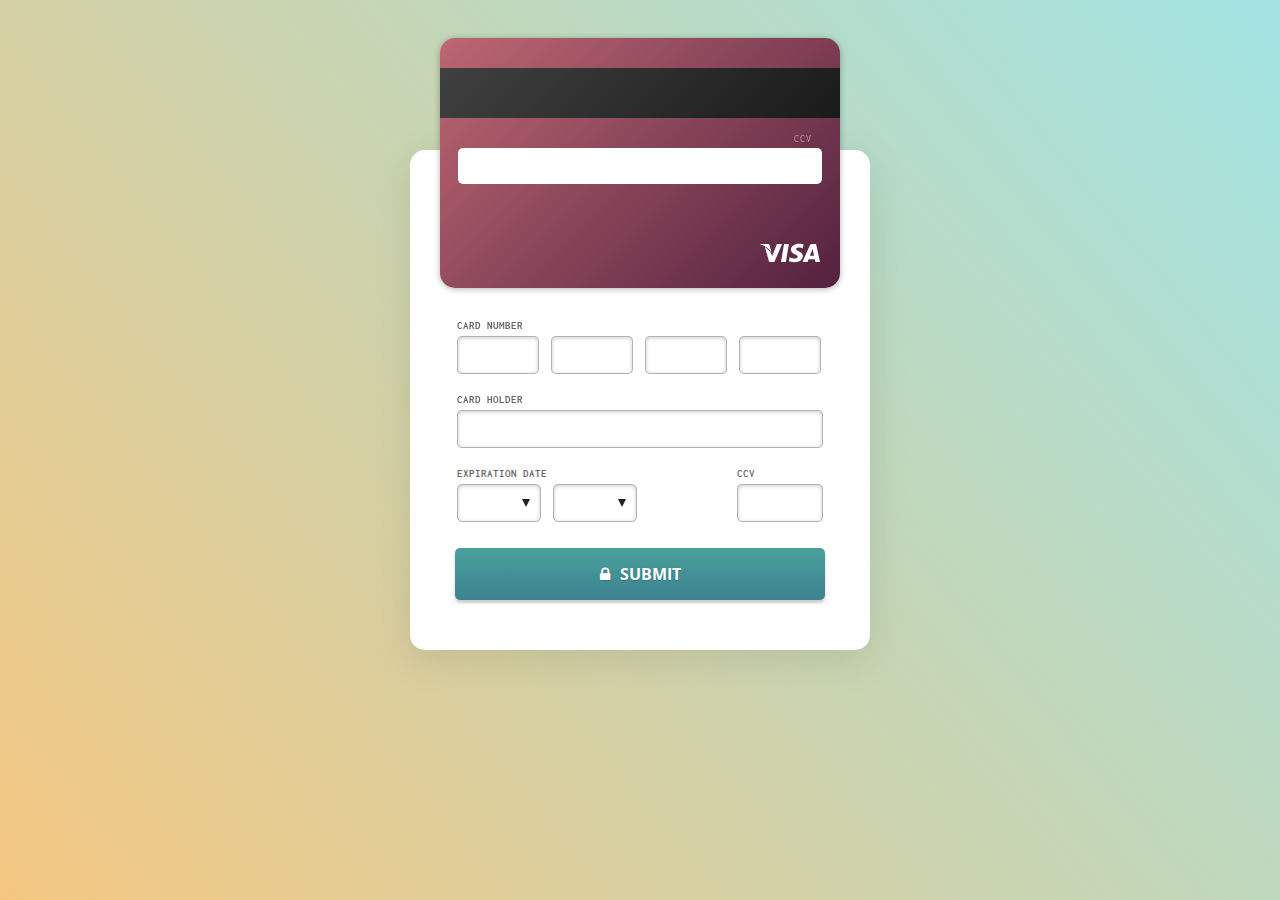
<file: chec/index.html>
<!DOCTYPE html>
<html >
  <head>
    <meta charset="UTF-8">
    <title>Daily UI #002: Credit Card Checkout</title>
    
    
    <link rel="stylesheet" href="css/normalize.css">

    <link rel='stylesheet prefetch' href='https://fonts.googleapis.com/css?family=Inconsolata'>
<link rel='stylesheet prefetch' href='https://fonts.googleapis.com/css?family=Open+Sans'>
<link rel='stylesheet prefetch' href='https://maxcdn.bootstrapcdn.com/font-awesome/4.5.0/css/font-awesome.min.css'>

        <link rel="stylesheet" href="css/style.css">

    
    
    
  </head>

  <body>

    <!--

Follow me on
Dribbble: https://dribbble.com/supahfunk
Twitter: https://twitter.com/supahfunk
Codepen: http://codepen.io/supah/

This example is just for fun.
I realized it for the dailyui challenge
https://dailyui.co/

Fork it if you want, it's free, but I apreciate credits or a retweet

Enjoy :)

-->
<div class="checkout">
  <div class="credit-card-box">
    <div class="flip">
      <div class="front">
        <div class="chip"></div>
        <div class="logo">
          <svg version="1.1" id="visa" xmlns="http://www.w3.org/2000/svg" xmlns:xlink="http://www.w3.org/1999/xlink" x="0px" y="0px"
               width="47.834px" height="47.834px" viewBox="0 0 47.834 47.834" style="enable-background:new 0 0 47.834 47.834;">
            <g>
              <g>
                <path d="M44.688,16.814h-3.004c-0.933,0-1.627,0.254-2.037,1.184l-5.773,13.074h4.083c0,0,0.666-1.758,0.817-2.143
                         c0.447,0,4.414,0.006,4.979,0.006c0.116,0.498,0.474,2.137,0.474,2.137h3.607L44.688,16.814z M39.893,26.01
                         c0.32-0.819,1.549-3.987,1.549-3.987c-0.021,0.039,0.317-0.825,0.518-1.362l0.262,1.23c0,0,0.745,3.406,0.901,4.119H39.893z
                         M34.146,26.404c-0.028,2.963-2.684,4.875-6.771,4.875c-1.743-0.018-3.422-0.361-4.332-0.76l0.547-3.193l0.501,0.228
                         c1.277,0.532,2.104,0.747,3.661,0.747c1.117,0,2.313-0.438,2.325-1.393c0.007-0.625-0.501-1.07-2.016-1.77
                         c-1.476-0.683-3.43-1.827-3.405-3.876c0.021-2.773,2.729-4.708,6.571-4.708c1.506,0,2.713,0.31,3.483,0.599l-0.526,3.092
                         l-0.351-0.165c-0.716-0.288-1.638-0.566-2.91-0.546c-1.522,0-2.228,0.634-2.228,1.227c-0.008,0.668,0.824,1.108,2.184,1.77
                         C33.126,23.546,34.163,24.783,34.146,26.404z M0,16.962l0.05-0.286h6.028c0.813,0.031,1.468,0.29,1.694,1.159l1.311,6.304
                         C7.795,20.842,4.691,18.099,0,16.962z M17.581,16.812l-6.123,14.239l-4.114,0.007L3.862,19.161
                         c2.503,1.602,4.635,4.144,5.386,5.914l0.406,1.469l3.808-9.729L17.581,16.812L17.581,16.812z M19.153,16.8h3.89L20.61,31.066
                         h-3.888L19.153,16.8z"/>
              </g>
            </g>
          </svg>
        </div>
        <div class="number"></div>
        <div class="card-holder">
          <label>Card holder</label>
          <div></div>
        </div>
        <div class="card-expiration-date">
          <label>Expires</label>
          <div></div>
        </div>
      </div>
      <div class="back">
        <div class="strip"></div>
        <div class="logo">
          <svg version="1.1" id="visa" xmlns="http://www.w3.org/2000/svg" xmlns:xlink="http://www.w3.org/1999/xlink" x="0px" y="0px"
               width="47.834px" height="47.834px" viewBox="0 0 47.834 47.834" style="enable-background:new 0 0 47.834 47.834;">
            <g>
              <g>
                <path d="M44.688,16.814h-3.004c-0.933,0-1.627,0.254-2.037,1.184l-5.773,13.074h4.083c0,0,0.666-1.758,0.817-2.143
                         c0.447,0,4.414,0.006,4.979,0.006c0.116,0.498,0.474,2.137,0.474,2.137h3.607L44.688,16.814z M39.893,26.01
                         c0.32-0.819,1.549-3.987,1.549-3.987c-0.021,0.039,0.317-0.825,0.518-1.362l0.262,1.23c0,0,0.745,3.406,0.901,4.119H39.893z
                         M34.146,26.404c-0.028,2.963-2.684,4.875-6.771,4.875c-1.743-0.018-3.422-0.361-4.332-0.76l0.547-3.193l0.501,0.228
                         c1.277,0.532,2.104,0.747,3.661,0.747c1.117,0,2.313-0.438,2.325-1.393c0.007-0.625-0.501-1.07-2.016-1.77
                         c-1.476-0.683-3.43-1.827-3.405-3.876c0.021-2.773,2.729-4.708,6.571-4.708c1.506,0,2.713,0.31,3.483,0.599l-0.526,3.092
                         l-0.351-0.165c-0.716-0.288-1.638-0.566-2.91-0.546c-1.522,0-2.228,0.634-2.228,1.227c-0.008,0.668,0.824,1.108,2.184,1.77
                         C33.126,23.546,34.163,24.783,34.146,26.404z M0,16.962l0.05-0.286h6.028c0.813,0.031,1.468,0.29,1.694,1.159l1.311,6.304
                         C7.795,20.842,4.691,18.099,0,16.962z M17.581,16.812l-6.123,14.239l-4.114,0.007L3.862,19.161
                         c2.503,1.602,4.635,4.144,5.386,5.914l0.406,1.469l3.808-9.729L17.581,16.812L17.581,16.812z M19.153,16.8h3.89L20.61,31.066
                         h-3.888L19.153,16.8z"/>
              </g>
            </g>
          </svg>

        </div>
        <div class="ccv">
          <label>CCV</label>
          <div></div>
        </div>
      </div>
    </div>
  </div>
  <form class="form" autocomplete="off" novalidate>
    <fieldset>
      <label for="card-number">Card Number</label>
      <input type="num" id="card-number" class="input-cart-number" maxlength="4" />
      <input type="num" id="card-number-1" class="input-cart-number" maxlength="4" />
      <input type="num" id="card-number-2" class="input-cart-number" maxlength="4" />
      <input type="num" id="card-number-3" class="input-cart-number" maxlength="4" />
    </fieldset>
    <fieldset>
      <label for="card-holder">Card holder</label>
      <input type="text" id="card-holder" />
    </fieldset>
    <fieldset class="fieldset-expiration">
      <label for="card-expiration-month">Expiration date</label>
      <div class="select">
        <select id="card-expiration-month">
          <option></option>
          <option>01</option>
          <option>02</option>
          <option>03</option>
          <option>04</option>
          <option>05</option>
          <option>06</option>
          <option>07</option>
          <option>08</option>
          <option>09</option>
          <option>10</option>
          <option>11</option>
          <option>12</option>
        </select>
      </div>
      <div class="select">
        <select id="card-expiration-year">
          <option></option>
          <option>2016</option>
          <option>2017</option>
          <option>2018</option>
          <option>2019</option>
          <option>2020</option>
          <option>2021</option>
          <option>2022</option>
          <option>2023</option>
          <option>2024</option>
          <option>2025</option>
        </select>
      </div>
    </fieldset>
    <fieldset class="fieldset-ccv">
      <label for="card-ccv">CCV</label>
      <input type="text" id="card-ccv" maxlength="3" />
    </fieldset>
    <button class="btn"><i class="fa fa-lock"></i> submit</button>
  </form>
</div>
    <script src='http://cdnjs.cloudflare.com/ajax/libs/jquery/2.1.3/jquery.min.js'></script>

        <script src="js/index.js"></script>

    
    
    
  </body>
</html>
</file>
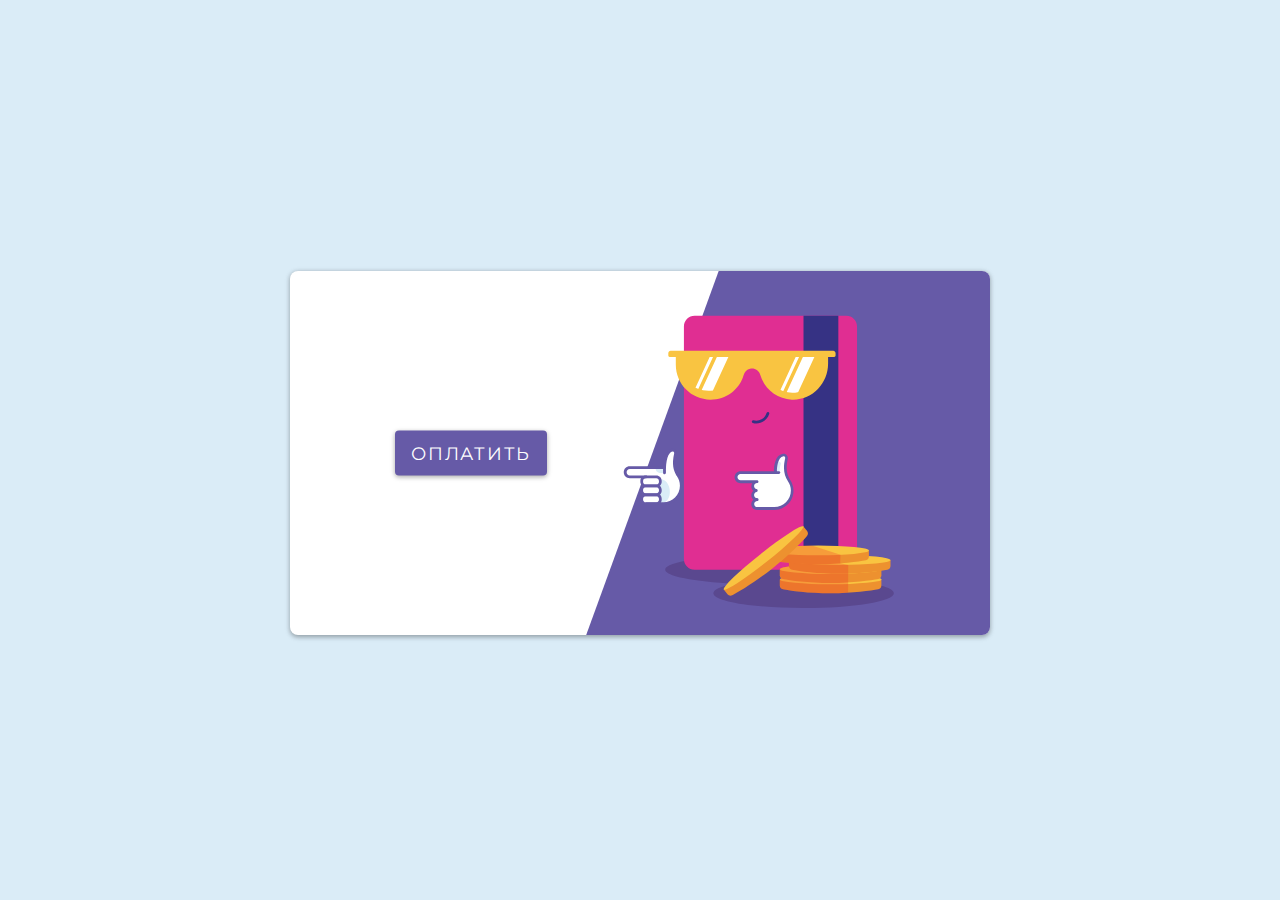
<file: check/index.html>
<!DOCTYPE html>
<html >
  <head>
    <meta charset="UTF-8">
    <title>CryptX</title>
    <link href="https://fonts.googleapis.com/css?family=Montserrat:700" rel="stylesheet">
    
    <link rel="stylesheet" href="css/normalize.css">

    
        <link rel="stylesheet" href="css/style.css">

    
    
    
  </head>

  <body>

    <!-- Included from http://codepen.io/alexzaworski/pen/b8db19494e266b36923ed9231645a6a5 -->     <div class="center">
  <h1></h1>
  <div class="wrapper">
    <button class="checkout">Оплатить</button>
    <div class="card-wrap">
      <div class="card">
        <?xml version="1.0" encoding="utf-8"?>
<!-- Generator: Adobe Illustrator 19.0.1, SVG Export Plug-In . SVG Version: 6.00 Build 0)  -->
<svg version="1.1" xmlns="http://www.w3.org/2000/svg" xmlns:xlink="http://www.w3.org/1999/xlink" x="0px" y="0px"
	 viewBox="0 0 216.3 234.1" enable-background="new 0 0 216.3 234.1" xml:space="preserve">
<g id="shadow">
	<g>
		<path fill="#5A488F" d="M178.1,211.7c14.8-2.1,23.9-5.1,23.9-8.3c0-6.6-37.8-11.9-84.4-11.9c-46.6,0-84.4,5.3-84.4,11.9
			c0,5.1,23,9.5,55.3,11.2c-10.5,2.1-16.7,4.7-16.7,7.6c0,6.6,32.4,11.9,72.3,11.9c39.9,0,72.3-5.3,72.3-11.9
			C216.3,217.7,200.8,213.7,178.1,211.7z"/>
	</g>
</g>
<g id="back_hand">
	<g>
		<path fill="#FFFFFF" d="M43.4,127.7c-2.6-4.5-3.7-9-1.9-17.2c0.4-1.6-1-3.1-2.6-2.8c-6.9,1.2-6.2,14.1-6.2,14.1H4.8
			c-2,0-3.6,1.6-3.6,3.6v0.1c0,2,1.6,3.6,3.6,3.6h10.2v20.5c0,0.5,0.4,1,1,1H18h4.5h8.8c7.5,0,14-5.6,14.7-13.1
			C46.4,133.8,45.3,130.4,43.4,127.7z"/>
		<g>
			<path fill="#DAEDF7" d="M32.7,125.9h-3.4c-2.3,0-4-1.9-3.8-4.2v0h7.2L32.7,125.9z"/>
		</g>
		<g>
			<path fill="#665AA7" d="M18,130.2H4.8c-2.6,0-4.8-2.1-4.8-4.8c0-2.7,2.1-4.8,4.8-4.8h27.9c0.6,0,1.1,0.5,1.1,1.1
				s-0.5,1.1-1.1,1.1H4.8c-1.4,0-2.5,1.1-2.5,2.5c0,1.4,1.1,2.6,2.5,2.6H18c0.6,0,1.1,0.5,1.1,1.1S18.6,130.2,18,130.2z"/>
		</g>
		<g>
			<path fill="#DAEDF7" d="M29.3,130.9c8.3-0.6,11.2,16.6,2,19.1c-3.3,0.6-2.8-0.8-2.8-0.8l0.6-2.6c0,0-2.7-2.4,0-7.4
				C27.9,136.2,29.3,133.6,29.3,130.9z"/>
		</g>
		<g>
			<path fill="#665AA7" d="M31.7,151.6H18c-0.6,0-1.1-0.5-1.1-1.1s0.5-1.1,1.1-1.1h13.7c7.3,0,13.3-5.9,13.3-13.3
				c0-2.8-0.9-5.5-2.5-7.7c0,0,0-0.1-0.1-0.1c-2.6-4.4-4-9.2-2-18.1c0.1-0.4,0-0.8-0.3-1.1c-0.3-0.3-0.7-0.4-1-0.4
				c-3.6,0.6-5.5,7-5.3,17.1c0,0.6-0.5,1.1-1.1,1.2c-0.6,0-1.1-0.5-1.2-1.1c-0.3-11.7,2.3-18.6,7.2-19.4c1.1-0.2,2.2,0.2,3,1
				c0.8,0.8,1.1,2,0.9,3.2c-1.8,8.1-0.7,12.3,1.7,16.4c1.9,2.7,2.9,5.8,2.9,9C47.2,144.7,40.3,151.6,31.7,151.6z"/>
		</g>
		<g>
			<path fill="#665AA7" d="M26.1,137.3h-8.5c-2.4,0-4.3-1.9-4.3-4.3v-0.8c0-2.4,1.9-4.3,4.3-4.3h8.5c2.4,0,4.3,1.9,4.3,4.3v0.8
				C30.4,135.4,28.5,137.3,26.1,137.3z M17.6,130.2c-1.1,0-2.1,0.9-2.1,2.1v0.8c0,1.1,0.9,2.1,2.1,2.1h8.5c1.1,0,2.1-0.9,2.1-2.1
				v-0.8c0-1.1-0.9-2.1-2.1-2.1H17.6z"/>
		</g>
		<g>
			<path fill="#665AA7" d="M26.1,144.5h-8.5c-2.4,0-4.3-1.9-4.3-4.3v-0.8c0-2.4,1.9-4.3,4.3-4.3h8.5c2.4,0,4.3,1.9,4.3,4.3v0.8
				C30.4,142.5,28.5,144.5,26.1,144.5z M17.6,137.3c-1.1,0-2.1,0.9-2.1,2.1v0.8c0,1.1,0.9,2.1,2.1,2.1h8.5c1.1,0,2.1-0.9,2.1-2.1
				v-0.8c0-1.1-0.9-2.1-2.1-2.1H17.6z"/>
		</g>
		<g>
			<path fill="#665AA7" d="M26.1,151.6h-8.5c-2.4,0-4.3-1.9-4.3-4.3v-0.8c0-2.4,1.9-4.3,4.3-4.3h8.5c2.4,0,4.3,1.9,4.3,4.3v0.8
				C30.4,149.7,28.5,151.6,26.1,151.6z M17.6,144.5c-1.1,0-2.1,0.9-2.1,2.1v0.8c0,1.1,0.9,2.1,2.1,2.1h8.5c1.1,0,2.1-0.9,2.1-2.1
				v-0.8c0-1.1-0.9-2.1-2.1-2.1H17.6z"/>
		</g>
	</g>
</g>
<g id="card">
	<g>
		<path fill="#E02E92" d="M178.4,203.4H56.8c-4.8,0-8.6-3.9-8.6-8.6V8.6c0-4.8,3.9-8.6,8.6-8.6h121.5c4.8,0,8.6,3.9,8.6,8.6v186.2
			C187,199.6,183.1,203.4,178.4,203.4z"/>
	</g>
	<g>
		<rect x="144" fill="#363284" width="27.9" height="203.4"/>
	</g>
</g>
<g id="front_hand">
	<g>
		<g>
			<path fill="#FFFFFF" d="M132.2,131.7c-2.6-4.5-3.7-9-1.9-17.2c0.4-1.6-1-3.1-2.6-2.8c-6.9,1.1-6.2,14.1-6.2,14.1H93.6
				c-2,0-3.6,1.6-3.6,3.6v0.1c0,2,1.6,3.6,3.6,3.6H104l0.4,21.4h16.2c7.9,0,14.4-6.4,14.4-14.4C135,137,134,134.1,132.2,131.7z"/>
		</g>
		<g>
			<path fill="#DAEDF7" d="M125,125.7c0,0-0.6-2.5,0.8-6.9c0.6-1.9-2-2.9-3.3-0.6c0,0-0.9,1.5-0.9,7.3
				C124.5,125.7,125,125.7,125,125.7z"/>
		</g>
		<g>
			<path fill="#665AA7" d="M120.6,155.6h-13.7c-2.6,0-4.7-2.1-4.7-4.7c0-1.4,0.6-2.7,1.6-3.6c-1-0.9-1.6-2.1-1.6-3.5
				c0-1.4,0.6-2.7,1.6-3.6c-1-0.9-1.6-2.1-1.6-3.5c0-0.9,0.3-1.8,0.7-2.5h-9.3c-2.6,0-4.8-2.1-4.8-4.8c0-2.7,2.1-4.8,4.8-4.8h26.7
				c0-4.1,0.8-13,7.2-14.1c1.1-0.2,2.2,0.2,3,1c0.8,0.8,1.1,2,0.9,3.2c-1.8,8.1-0.7,12.3,1.7,16.4c1.9,2.7,2.9,5.8,2.9,9
				C136.1,148.7,129.1,155.6,120.6,155.6z M108,147.3c0,0.6-0.5,1.1-1.1,1.1c-1.3,0-2.4,1.1-2.4,2.4c0,1.4,1.1,2.5,2.4,2.5h13.7
				c7.3,0,13.3-5.9,13.3-13.3c0-2.8-0.9-5.5-2.5-7.7c0,0,0-0.1-0.1-0.1c-2.6-4.4-4-9.2-2-18.1c0.1-0.4,0-0.8-0.3-1.1
				c-0.3-0.3-0.7-0.4-1-0.4c-4.9,0.8-5.3,9.6-5.3,11.9h1.6c0.6,0,1.1,0.5,1.1,1.1s-0.5,1.1-1.1,1.1H93.6c-1.4,0-2.5,1.1-2.5,2.5
				c0,1.4,1.1,2.6,2.5,2.6h13.2c0.6,0,1.1,0.5,1.1,1.1s-0.5,1.1-1.1,1.1c-1.3,0-2.4,1.1-2.4,2.4c0,1.2,0.8,2.2,2,2.4
				c0.5,0.1,0.9,0.6,0.9,1.1l0,0.1c0,0.5-0.4,1-0.9,1.1c-1.1,0.2-2,1.2-2,2.4c0,1.4,1.1,2.5,2.4,2.5
				C107.5,146.2,108,146.7,108,147.3z"/>
		</g>
		<g>
			<path fill="#FFFFFF" d="M88.3,136"/>
		</g>
	</g>
</g>
<g id="coins">
	<g>
		<g>
			<g>
				<g>
					<path fill="#ED912F" d="M206.4,216c0,1.5-1,2.7-2.5,3c-5.6,1.1-20.3,3.2-38.2,3.2s-32.6-2-38.2-3.2c-1.4-0.3-2.5-1.6-2.5-3
						v-4.8h81.4V216z"/>
				</g>
				<g>
					<ellipse fill="#F9C441" cx="165.8" cy="211.2" rx="40.7" ry="3.9"/>
				</g>
			</g>
			<g>
				<g>
					<path fill="#ED912F" d="M206.4,207.8c0,1.5-1,2.7-2.5,3c-5.6,1.1-20.3,3.2-38.2,3.2s-32.6-2-38.2-3.2c-1.4-0.3-2.5-1.6-2.5-3
						V203h81.4V207.8z"/>
				</g>
				<g>
					<ellipse fill="#F9C441" cx="165.8" cy="203" rx="40.7" ry="3.9"/>
				</g>
			</g>
			<g>
				<g>
					<path fill="#ED912F" d="M213.7,200.5c0,1.5-1,2.7-2.5,3c-5.6,1.1-20.3,3.2-38.2,3.2s-32.6-2-38.2-3.2c-1.4-0.3-2.5-1.6-2.5-3
						v-4.8h81.4V200.5z"/>
				</g>
				<g>
					<ellipse fill="#F9C441" cx="173" cy="195.7" rx="40.7" ry="3.9"/>
				</g>
			</g>
			<g>
				<g>
					<path fill="#ED912F" d="M196.4,192.8c0,1.5-1,2.7-2.5,3c-5.6,1.1-20.3,3.2-38.2,3.2s-32.6-2-38.2-3.2c-1.4-0.3-2.5-1.6-2.5-3
						V188h81.4V192.8z"/>
				</g>
				<g>
					<ellipse fill="#F9C441" cx="155.7" cy="188" rx="40.7" ry="3.9"/>
				</g>
			</g>
			<g>
				<defs>
					<path id="SVGID_1_" d="M195.9,192.5V188c0-2.1-18.3-3.9-40.8-3.9s-40.8,1.7-40.8,3.9v4.8c0,1.5,1.3,2.7,2.8,3
						c2.9,0.6,7.9,1.4,15.1,2v2.7c0,0.1,0.1,0.2,0.1,0.3c-4.6,0.6-7.2,1.4-7.2,2.2v4.8c0,1,0.5,1.9,1.3,2.5c-0.8,0.3-1.3,0.6-1.3,1
						v4.8c0,1.5,0.9,2.7,2.3,3c5.6,1.1,20.3,3.2,38.1,3.2c17.9,0,32.3-2,38-3.2c1.4-0.3,2.2-1.6,2.2-3v-4.8c0-0.3-0.4-0.7-1.3-1
						c0.8-0.6,1.3-1.5,1.3-2.5v-3.5c2.6-0.3,3.5-0.6,4.7-0.8c1.4-0.3,2.4-1.6,2.4-3v-4.8C212.7,194.4,205.6,193.2,195.9,192.5z"/>
				</defs>
				<clipPath id="SVGID_2_">
					<use xlink:href="#SVGID_1_"  overflow="visible"/>
				</clipPath>
			</g>
		</g>
	</g>
	<g>
		<defs>
			<path id="SVGID_3_" d="M196.4,192.5V188c0-2.1-18.2-3.9-40.7-3.9c-0.1,0-0.2,0-0.3,0c-0.1,0-0.2,0-0.3,0c-5.6,0-11,0.1-15.8,0.3
				c3.5-3.5,6.1-6.3,7.6-8.1c0.9-1.1,1-2.8,0.1-3.9l-3-3.8c-1.3-1.7-16.7,8.3-34.3,22.3c-17.6,14-30.8,26.7-29.5,28.3l3,3.8
				c0.9,1.2,2.5,1.5,3.8,0.8c5.1-2.6,17.9-10.2,31.9-21.3c2.3-1.9,4.6-3.7,6.7-5.5c2,0.2,4.2,0.5,6.6,0.7v2.7c0,0.1,0.1,0.2,0.1,0.3
				c-4.6,0.6-7.2,1.4-7.2,2.2v4.8c0,1,0.5,1.9,1.3,2.5c-0.8,0.3-1.3,0.6-1.3,1v4.8c0,1.5,0.9,2.7,2.3,3c5.6,1.1,20.3,3.2,38.1,3.2
				c0.1,0,0.1,0,0.2,0c0.1,0,0.1,0,0.2,0c17.9,0,32.6-2,38.2-3.2c1.4-0.3,2.5-1.6,2.5-3v-4.8c0-0.3-0.4-0.7-1.3-1
				c0.8-0.6,1.3-1.5,1.3-2.5v-3.5c1.9-0.3,3.6-0.6,4.7-0.8c1.4-0.3,2.5-1.6,2.5-3v-4.8C213.7,194.4,206.8,193.2,196.4,192.5z"/>
		</defs>
		<clipPath id="SVGID_4_">
			<use xlink:href="#SVGID_3_"  overflow="visible"/>
		</clipPath>
		<polygon opacity="0.24" clip-path="url(#SVGID_4_)" fill="#ED1C24" points="146.8,176.4 150.7,184.1 173.6,191.5 173.4,198.3 
			179.8,199.6 179.8,206.6 179.7,221.8 137.1,236.3 97.8,224.2 		"/>
	</g>
	<g>
		<g>
			<path fill="#ED912F" d="M146.9,172.5c0.9,1.2,0.9,2.8-0.1,3.9c-3.7,4.4-14,15.1-28,26.2c-14,11.1-26.8,18.7-31.9,21.3
				c-1.3,0.7-2.9,0.3-3.8-0.8l-3-3.8l63.7-50.6L146.9,172.5z"/>
		</g>
		<g>
			
				<ellipse transform="matrix(0.7832 -0.6217 0.6217 0.7832 -96.3369 111.7049)" fill="#F9C441" cx="112" cy="194" rx="40.7" ry="3.9"/>
		</g>
	</g>
</g>
<g id="mouth">
	<g>
		<path fill="#363284" d="M106.3,86.3c-1,0-1.9-0.1-2.9-0.4c-0.6-0.2-0.9-0.8-0.8-1.4c0.2-0.6,0.8-0.9,1.4-0.8
			c2.2,0.6,4.4,0.3,6.4-0.7c2-1.1,3.4-2.9,4-5.1c0.2-0.6,0.8-0.9,1.4-0.8c0.6,0.2,0.9,0.8,0.8,1.4C115.2,83.2,110.9,86.3,106.3,86.3
			z"/>
	</g>
</g>
<g id="right_eye_wink">
	<g display="inline">
		<path fill="#363284" d="M116.4,40.9c-0.4,0-0.7-0.2-0.9-0.5c-0.3-0.5-0.2-1.2,0.3-1.6c2.6-1.7,9.5-5.2,17.8-0.4
			c0.5,0.3,0.7,1,0.4,1.5c-0.3,0.5-1,0.7-1.5,0.4c-6.9-4-12.6-1.5-15.4,0.4C116.8,40.9,116.6,40.9,116.4,40.9z"/>
	</g>
	<g display="inline">
		<path fill="#363284" d="M130.7,55.9c-0.2,0-0.5-0.1-0.7-0.2c-4.1-3.1-11.8-2.8-11.9-2.8c-0.5,0-0.9-0.3-1.1-0.8
			c-0.2-0.5,0-1,0.4-1.3c0.3-0.2,8.1-5.8,14.3-3.1c0.6,0.3,0.8,0.9,0.6,1.5c-0.3,0.6-0.9,0.8-1.5,0.6c-2.8-1.3-6.3-0.2-8.8,1
			c2.9,0.3,6.7,1.1,9.4,3.1c0.5,0.4,0.6,1.1,0.2,1.6C131.4,55.8,131.1,55.9,130.7,55.9z"/>
	</g>
</g>
<g id="right_eye">
	<g>
		<path fill="#363284" d="M133.5,53.6c-0.6-0.3-1.2-0.6-1.8-0.9c0.1-0.5,0.2-0.9,0.2-1.4c0-4-3.2-7.3-7.3-7.3c-4,0-7.3,3.2-7.3,7.3
			c0,0.6,0.1,1.2,0.2,1.7c-0.8,0.4-1.4,0.8-1.9,1.1c-0.5,0.3-0.7,1-0.3,1.6c0.2,0.3,0.6,0.5,0.9,0.5c0.2,0,0.4-0.1,0.6-0.2
			c2.8-1.9,8.5-4.4,15.4-0.4c0.5,0.3,1.2,0.1,1.5-0.4C134.2,54.6,134,54,133.5,53.6z"/>
		<g>
			<path fill="#FFFFFF" d="M123,45.8c0.2,0.2,0.3,0.5,0.1,0.7s-0.4,0.2-0.6,0c-0.2-0.2-0.4-0.4-0.2-0.6S122.8,45.6,123,45.8z"/>
		</g>
		<g>
			<path fill="#FFFFFF" d="M122.2,47.5c0,0.6-0.5,0.4-1.1,0.4c-0.6,0-1.1,0.2-1.1-0.4c0-0.6,0.5-1.1,1.1-1.1
				C121.7,46.5,122.2,46.9,122.2,47.5z"/>
		</g>
		<g>
			<path fill="#363284" d="M116.4,39.2c-0.4,0-0.7-0.2-0.9-0.5c-0.3-0.5-0.2-1.2,0.3-1.6c2.6-1.7,9.5-5.2,17.8-0.4
				c0.5,0.3,0.7,1,0.4,1.5c-0.3,0.5-1,0.7-1.5,0.4c-6.9-4-12.6-1.5-15.4,0.4C116.8,39.2,116.6,39.2,116.4,39.2z"/>
		</g>
	</g>
</g>
<g id="left_eye">
	<g>
		<path fill="#363284" d="M85.5,53.6c-0.6-0.3-1.2-0.6-1.8-0.9c0.1-0.5,0.2-0.9,0.2-1.4c0-4-3.2-7.3-7.3-7.3c-4,0-7.3,3.2-7.3,7.3
			c0,0.6,0.1,1.2,0.2,1.7c-0.8,0.4-1.4,0.8-1.9,1.1c-0.5,0.3-0.7,1-0.3,1.6c0.2,0.3,0.6,0.5,0.9,0.5c0.2,0,0.4-0.1,0.6-0.2
			c2.8-1.9,8.5-4.4,15.4-0.4c0.5,0.3,1.2,0.1,1.5-0.4C86.2,54.6,86,54,85.5,53.6z"/>
		<g>
			<path fill="#FFFFFF" d="M75,45.8c0.2,0.2,0.3,0.5,0.1,0.7s-0.4,0.2-0.6,0c-0.2-0.2-0.4-0.4-0.2-0.6S74.8,45.6,75,45.8z"/>
		</g>
		<g>
			<path fill="#FFFFFF" d="M74.2,47.5c0,0.6-0.5,0.4-1.1,0.4c-0.6,0-1.1,0.2-1.1-0.4c0-0.6,0.5-1.1,1.1-1.1
				C73.7,46.5,74.2,46.9,74.2,47.5z"/>
		</g>
		<g>
			<path fill="#363284" d="M68.4,39.2c-0.4,0-0.7-0.2-0.9-0.5c-0.3-0.5-0.2-1.2,0.3-1.6c2.6-1.7,9.5-5.2,17.8-0.4
				c0.5,0.3,0.7,1,0.4,1.5c-0.3,0.5-1,0.7-1.5,0.4c-6.9-4-12.6-1.5-15.4,0.4C68.8,39.2,68.6,39.2,68.4,39.2z"/>
		</g>
	</g>
</g>
<g id="sunglasses">
	<g>
		<g>
			<path fill="#F9C441" d="M35.7,30v1.8c0,0.9,0.9,1.3,1.8,1.3h4.2v6.2c0,15.4,12.4,27.9,27.8,27.9l-0.1,0c12.6,0,23.2-8,26.6-19.6
				c0.7-2.5,2.7-4.5,5.2-5.1c3.7-0.8,7.2,1.5,8.2,4.9c3.3,11.3,13.2,19.2,25.2,19.8c16.2,0.7,29.1-12.7,29.1-28.9v-5.2h4.1
				c0.9,0,1.9-0.4,1.9-1.3V30c0-0.9-1-1.9-1.9-1.9H37.5C36.6,28.1,35.7,29.1,35.7,30z"/>
		</g>
		<g>
			<defs>
				<path id="SVGID_5_" d="M67.9,60.1c-11.7,0-22.2-8.9-22.2-20.8v-6.2h111v5.7c0,12.4-9.5,22.9-21.6,22.9l-0.1,0
					c-9.9-0.2-17.8-6.4-20.6-15.8c-1.5-5.3-6.3-9.1-11.8-9.1c-5.5,0-10.3,2.8-11.9,8.2c-2.8,9.5-11.4,15-21.4,15H67.9z"/>
			</defs>
			<clipPath id="SVGID_6_">
				<use xlink:href="#SVGID_5_"  overflow="visible"/>
			</clipPath>
			<g clip-path="url(#SVGID_6_)">
				<path fill="#FFFFFF" d="M157.3,23.1h-9.2l-26.3,57h9.2L157.3,23.1z M145,23.1h-2.7l-26.3,57h2.7L145,23.1z"/>
			</g>
			<g clip-path="url(#SVGID_6_)">
				<path fill="#FFFFFF" d="M88.4,23.1h-9.2l-26.3,57h9.2L88.4,23.1z M76.1,23.1h-2.7l-26.3,57h2.7L76.1,23.1z"/>
			</g>
		</g>
	</g>
</g>
</svg>
      </div>
    </div>
  </div>
</div>     <!-- End include from http://codepen.io/alexzaworski/pen/b8db19494e266b36923ed9231645a6a5 -->
    
    
    
    
    
  </body>
</html>
</file>
<file: chec/css/style.css>
*,
*::before,
*::after {
  box-sizing: border-box;
}

html,
body {
  min-height: 100%;
  font-family: 'Open sans', sans-serif;
}

body {
  background: -webkit-linear-gradient(40deg, #f3c680, #a1e3e2);
  background: linear-gradient(50deg, #f3c680, #a1e3e2);
}

/*--------------------
Buttons
--------------------*/
.btn {
  display: block;
  background: #bded7d;
  color: white;
  text-decoration: none;
  margin: 20px 0;
  padding: 15px 15px;
  border-radius: 5px;
  position: relative;
}
.btn::after {
  content: '';
  position: absolute;
  z-index: 1;
  top: 0;
  left: 0;
  width: 100%;
  height: 100%;
  -webkit-transition: all .2s ease-in-out;
  transition: all .2s ease-in-out;
  box-shadow: inset 0 3px 0 transparent, 0 3px 3px rgba(0, 0, 0, 0.2);
  border-radius: 5px;
}
.btn:hover::after {
  background: rgba(0, 0, 0, 0.1);
  box-shadow: inset 0 3px 0 rgba(0, 0, 0, 0.2);
}

/*--------------------
Form
--------------------*/
.form fieldset {
  border: none;
  padding: 0;
  padding: 10px 0;
  position: relative;
  clear: both;
}
.form fieldset.fieldset-expiration {
  float: left;
  width: 60%;
}
.form fieldset.fieldset-expiration .select {
  width: 84px;
  margin-right: 12px;
  float: left;
}
.form fieldset.fieldset-ccv {
  clear: none;
  float: right;
  width: 86px;
}
.form fieldset label {
  display: block;
  text-transform: uppercase;
  font-size: 11px;
  color: rgba(0, 0, 0, 0.6);
  margin-bottom: 5px;
  font-weight: bold;
  font-family: Inconsolata;
}
.form fieldset input,
.form fieldset .select {
  width: 100%;
  height: 38px;
  color: #333333;
  padding: 10px;
  border-radius: 5px;
  font-size: 15px;
  outline: none !important;
  border: 1px solid rgba(0, 0, 0, 0.3);
  box-shadow: inset 0 1px 4px rgba(0, 0, 0, 0.2);
}
.form fieldset input.input-cart-number,
.form fieldset .select.input-cart-number {
  width: 82px;
  display: inline-block;
  margin-right: 8px;
}
.form fieldset input.input-cart-number:last-child,
.form fieldset .select.input-cart-number:last-child {
  margin-right: 0;
}
.form fieldset .select {
  position: relative;
}
.form fieldset .select::after {
  content: '';
  border-top: 8px solid #222;
  border-left: 4px solid transparent;
  border-right: 4px solid transparent;
  position: absolute;
  z-index: 2;
  top: 14px;
  right: 10px;
  pointer-events: none;
}
.form fieldset .select select {
  -webkit-appearance: none;
     -moz-appearance: none;
          appearance: none;
  position: absolute;
  padding: 0;
  border: none;
  width: 100%;
  outline: none !important;
  top: 6px;
  left: 6px;
  background: none;
}
.form fieldset .select select :-moz-focusring {
  color: transparent;
  text-shadow: 0 0 0 #000;
}
.form button {
  width: 100%;
  outline: none !important;
  background: -webkit-linear-gradient(270deg, #49a09b, #3d8291);
  background: linear-gradient(180deg, #49a09b, #3d8291);
  text-transform: uppercase;
  font-weight: bold;
  border: none;
  box-shadow: none;
  text-shadow: 0 1px 2px rgba(0, 0, 0, 0.2);
  margin-top: 90px;
}
.form button .fa {
  margin-right: 6px;
}

/*--------------------
Checkout
--------------------*/
.checkout {
  margin: 150px auto 30px;
  position: relative;
  width: 460px;
  background: white;
  border-radius: 15px;
  padding: 160px 45px 30px;
  box-shadow: 0 10px 40px rgba(0, 0, 0, 0.1);
}

/*--------------------
Credit Card
--------------------*/
.credit-card-box {
  -webkit-perspective: 1000;
          perspective: 1000;
  width: 400px;
  height: 280px;
  position: absolute;
  top: -112px;
  left: 50%;
  -webkit-transform: translateX(-50%);
          transform: translateX(-50%);
}
.credit-card-box:hover .flip, .credit-card-box.hover .flip {
  -webkit-transform: rotateY(180deg);
          transform: rotateY(180deg);
}
.credit-card-box .front,
.credit-card-box .back {
  width: 400px;
  height: 250px;
  border-radius: 15px;
  -webkit-backface-visibility: hidden;
          backface-visibility: hidden;
  background: -webkit-linear-gradient(315deg, #bd6772, #53223f);
  background: linear-gradient(135deg, #bd6772, #53223f);
  position: absolute;
  color: #fff;
  font-family: Inconsolata;
  top: 0;
  left: 0;
  text-shadow: 0 1px 1px rgba(0, 0, 0, 0.3);
  box-shadow: 0 1px 6px rgba(0, 0, 0, 0.3);
}
.credit-card-box .front::before,
.credit-card-box .back::before {
  content: '';
  position: absolute;
  width: 100%;
  height: 100%;
  top: 0;
  left: 0;
  background: url("http://cdn.flaticon.com/svg/44/44386.svg") no-repeat center;
  background-size: cover;
  opacity: .05;
}
.credit-card-box .flip {
  -webkit-transition: 0.6s;
  transition: 0.6s;
  -webkit-transform-style: preserve-3d;
          transform-style: preserve-3d;
  position: relative;
}
.credit-card-box .logo {
  position: absolute;
  top: 9px;
  right: 20px;
  width: 60px;
}
.credit-card-box .logo svg {
  width: 100%;
  height: auto;
  fill: #fff;
}
.credit-card-box .front {
  z-index: 2;
  -webkit-transform: rotateY(0deg);
          transform: rotateY(0deg);
}
.credit-card-box .back {
  -webkit-transform: rotateY(180deg);
          transform: rotateY(180deg);
}
.credit-card-box .back .logo {
  top: 185px;
}
.credit-card-box .chip {
  position: absolute;
  width: 60px;
  height: 45px;
  top: 20px;
  left: 20px;
  background: -webkit-linear-gradient(315deg, #ddccf0 0%, #d1e9f5 44%, #f8ece7 100%);
  background: linear-gradient(135deg, #ddccf0 0%, #d1e9f5 44%, #f8ece7 100%);
  border-radius: 8px;
}
.credit-card-box .chip::before {
  content: '';
  position: absolute;
  top: 0;
  bottom: 0;
  left: 0;
  right: 0;
  margin: auto;
  border: 4px solid rgba(128, 128, 128, 0.1);
  width: 80%;
  height: 70%;
  border-radius: 5px;
}
.credit-card-box .strip {
  background: -webkit-linear-gradient(315deg, #404040, #1a1a1a);
  background: linear-gradient(135deg, #404040, #1a1a1a);
  position: absolute;
  width: 100%;
  height: 50px;
  top: 30px;
  left: 0;
}
.credit-card-box .number {
  position: absolute;
  margin: 0 auto;
  top: 103px;
  left: 19px;
  font-size: 38px;
}
.credit-card-box label {
  font-size: 10px;
  letter-spacing: 1px;
  text-shadow: none;
  text-transform: uppercase;
  font-weight: normal;
  opacity: 0.5;
  display: block;
  margin-bottom: 3px;
}
.credit-card-box .card-holder,
.credit-card-box .card-expiration-date {
  position: absolute;
  margin: 0 auto;
  top: 180px;
  left: 19px;
  font-size: 22px;
  text-transform: capitalize;
}
.credit-card-box .card-expiration-date {
  text-align: right;
  left: auto;
  right: 20px;
}
.credit-card-box .ccv {
  height: 36px;
  background: #fff;
  width: 91%;
  border-radius: 5px;
  top: 110px;
  left: 0;
  right: 0;
  position: absolute;
  margin: 0 auto;
  color: #000;
  text-align: right;
  padding: 10px;
}
.credit-card-box .ccv label {
  margin: -25px 0 14px;
  color: #fff;
}
</file>
<file: check/css/style.css>
html {
  box-sizing: border-box;
}

*, *:before, *:after {
  box-sizing: inherit;
}

body, html {
  height: 100%;
}

body {
  display: -webkit-box;
  display: -webkit-flex;
  display: -ms-flexbox;
  display: flex;
  background: #DAECF7;
  -webkit-box-orient: vertical;
  -webkit-box-direction: normal;
  -webkit-flex-direction: column;
      -ms-flex-direction: column;
          flex-direction: column;
}

h1 {
  font-size: 1em;
  font-family: "Montserrat";
  text-transform: uppercase;
  margin-bottom: 20px;
  text-align: center;
  color: #b6d0e0;
  position: relative;
  margin-top: -15px;
  line-height: 15px;
}

.center {
  margin: auto;
}

.wrapper {
  width: 700px;
  -webkit-flex-shrink: 0;
      -ms-flex-negative: 0;
          flex-shrink: 0;
  background: white;
  overflow: hidden;
  height: 364px;
  border-radius: 8px;
  box-shadow: 0 1.5px 4px rgba(0, 0, 0, 0.24), 0 1.5px 6px rgba(0, 0, 0, 0.12);
}

.card-wrap {
  width: 260px;
  float: right;
  background: #665aa7;
  padding: 50px;
  -webkit-transform: scale(1.5) rotate(20deg);
          transform: scale(1.5) rotate(20deg);
}

.card {
  -webkit-transform: scale(0.75) rotate(-20deg);
          transform: scale(0.75) rotate(-20deg);
}

svg {
  width: 150%;
  position: relative;
  right: 130px;
  top: 10px;
  overflow: visible;
}
svg:not(:root) {
  overflow: visible;
}

#sunglasses {
  -webkit-transition: -webkit-transform .15s;
  transition: -webkit-transform .15s;
  transition: transform .15s;
  transition: transform .15s, -webkit-transform .15s;
}
.checkout:hover ~ .card-wrap #sunglasses {
  -webkit-transform: translateY(-40px);
          transform: translateY(-40px);
}

#right_eye_wink {
  display: none;
}
.checkout:active ~ .card-wrap #right_eye {
  display: none;
}
.checkout:active ~ .card-wrap #right_eye_wink {
  display: block;
}

#mouth {
  -webkit-transition: -webkit-transform .15s;
  transition: -webkit-transform .15s;
  transition: transform .15s;
  transition: transform .15s, -webkit-transform .15s;
}
.checkout:hover ~ .card-wrap #mouth {
  -webkit-transform: translateY(-10px);
          transform: translateY(-10px);
}

#front_hand, #back_hand {
  -webkit-transition: -webkit-transform .03s;
  transition: -webkit-transform .03s;
  transition: transform .03s;
  transition: transform .03s, -webkit-transform .03s;
}
.checkout:active ~ .card-wrap #front_hand, .checkout:active ~ .card-wrap #back_hand {
  -webkit-transform: translateX(10px);
          transform: translateX(10px);
}

.checkout {
  outline: none;
  background: #665aa7;
  border: 0;
  color: white;
  position: relative;
  top: 50%;
  left: 15%;
  -webkit-transform: translateY(-50%);
          transform: translateY(-50%);
  padding: 12px 16px;
  font-family: "Montserrat";
  text-transform: uppercase;
  font-size: 1.1em;
  letter-spacing: .1em;
  border-radius: 4px;
  -webkit-transition: all .1s ease-out;
  transition: all .1s ease-out;
  box-shadow: 0 1.5px 4px rgba(0, 0, 0, 0.24), 0 1.5px 6px rgba(0, 0, 0, 0.12);
}
.checkout:hover:not(:active) {
  background: #857bb9;
}
</file>
